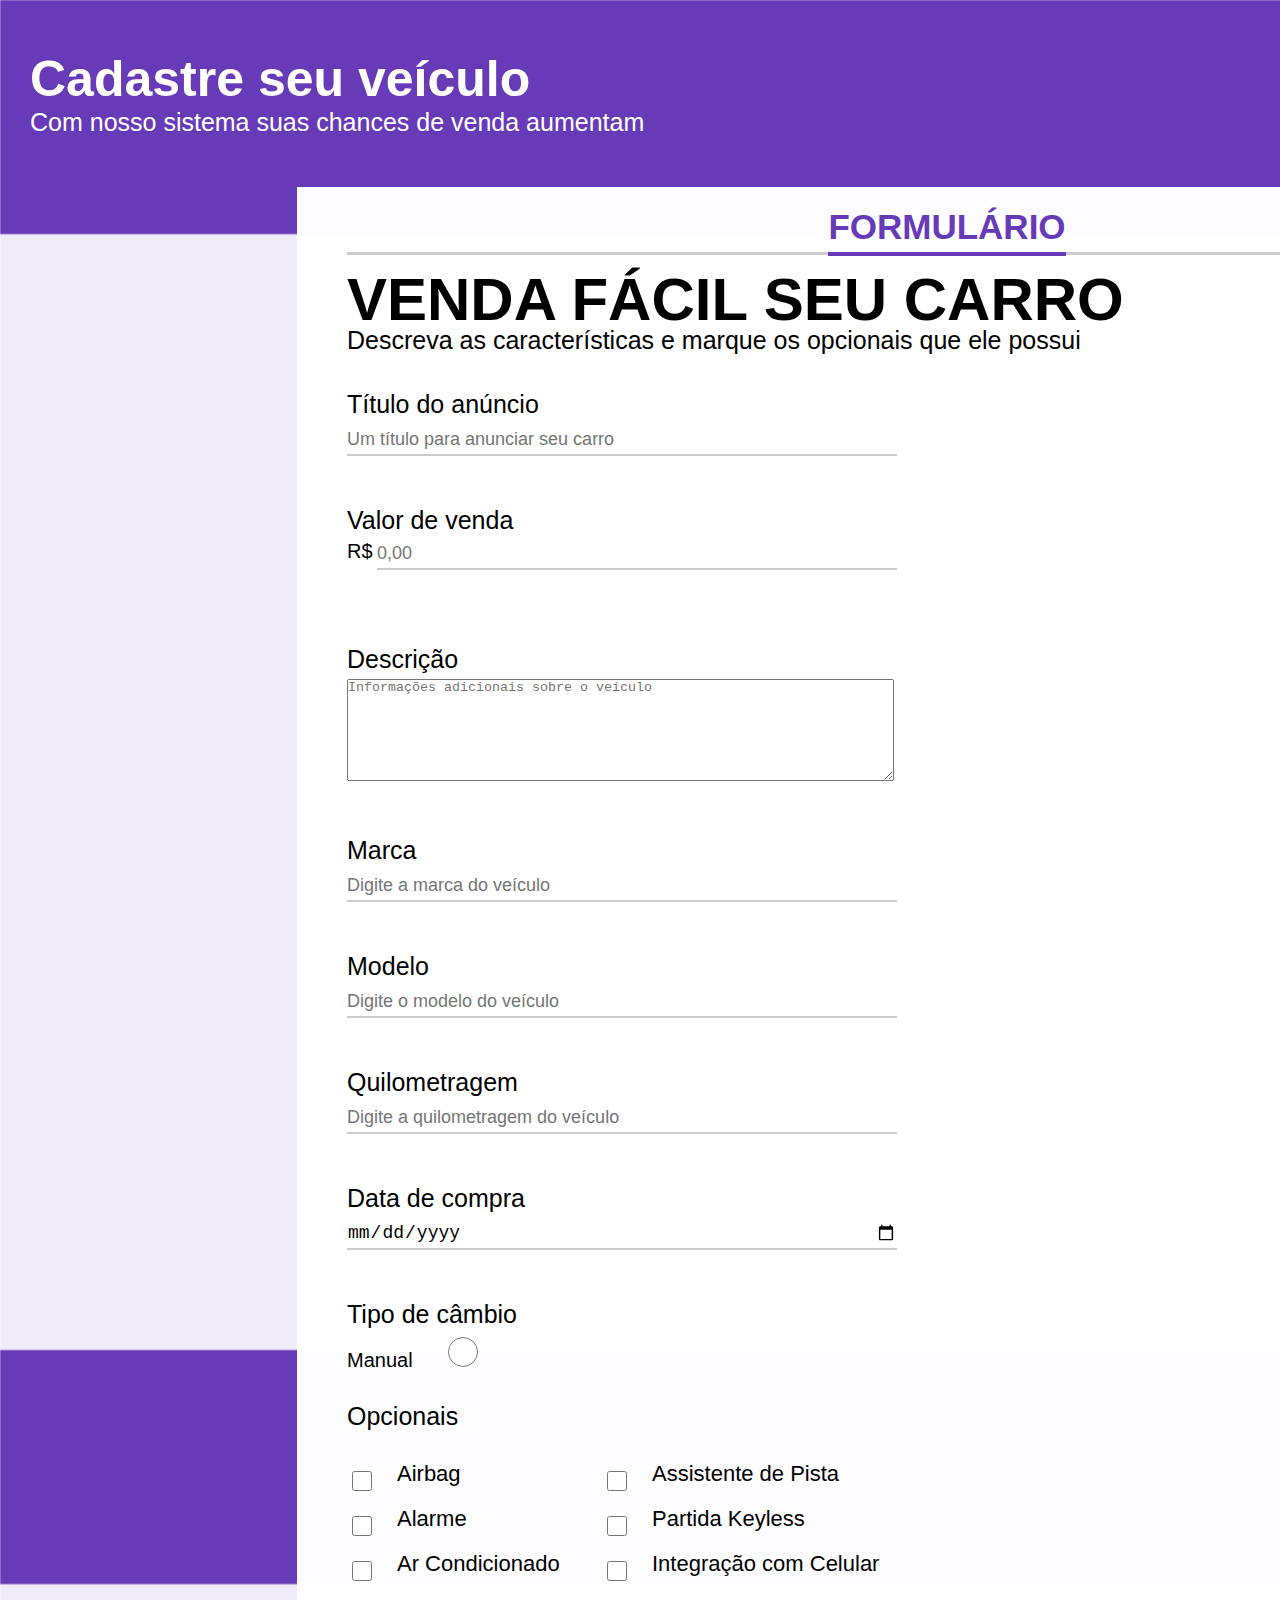
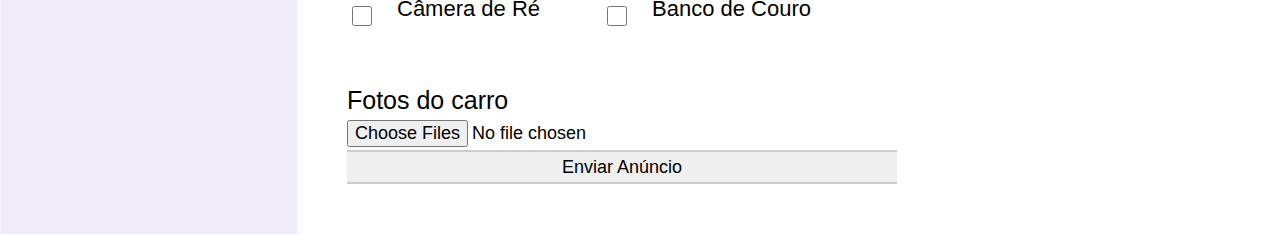
<file: index.html>
<!DOCTYPE html>
<html lang="pt-br">
<head>
    <meta charset="UTF-8">
    <meta name="viewport" content="width=device-width, initial-scale=1.0">
    <title>Vendas</title>

    <link rel="stylesheet" href="src/style.css">
    <link rel="shortcut icon" href="src/img/favicon.png" type="image/x-icon">
    <link rel="stylesheet" href="https://cdnjs.cloudflare.com/ajax/libs/font-awesome/6.2.0/css/all.min.css" integrity="sha512-xh6O/CkQoPOWDdYTDqeRdPCVd1SpvCA9XXcUnZS2FmJNp1coAFzvtCN9BmamE+4aHK8yyUHUSCcJHgXloTyT2A==" crossorigin="anonymous" referrerpolicy="no-referrer"/> 
    <script src="script.js" defer></script>

</head>
<body>
    <div id="cabecalho">
        <h1>Cadastre seu veículo</h1>
        <p>Com nosso sistema suas chances de venda aumentam</p>
    </div>

    <main>
        <header>
            <p class="titulo">FORMULÁRIO</p>
        </header>

        <section>
            <div id="textoSuperior">
                <h1>VENDA FÁCIL SEU CARRO</h1>
                <h3>Descreva as características e marque os opcionais que ele possui</h3>
            </div>

            <form action="formularioVenda.php" method="post">
                <div> <!--TITULO DO ANUNCIO-->
                    <h3 class="subtitulo">Título do anúncio</h3>
                    <input id="titulo" name="titulo" type="text" required placeholder="Um título para anunciar seu carro">
                </div>

                <div> <!--VALOR DE VENDA-->
                    <h3 class="subtitulo">Valor de venda</h3>
                    <span>R$</span>
                    <input id="price" name="price" type="number" required placeholder="0,00">
                </div>

                <div> <!--DESCRIÇÃO-->
                    <h3 class="subtitulo">Descrição</h3>
                    <textarea id="descricao" name="descricao" required placeholder="Informações adicionais sobre o veículo"></textarea>
                </div>

                <div> <!--MARCA-->
                    <h3 class="subtitulo">Marca</h3>
                    <input id="marca" name="marca" type="text" required placeholder="Digite a marca do veículo">
                </div>

                <div> <!--MODELO-->
                    <h3 class="subtitulo">Modelo</h3>
                    <input id="modelo" name="modelo" type="text" required placeholder="Digite o modelo do veículo">
                </div>

                <div> <!--QUILOMETRAGEM-->
                    <h3 class="subtitulo">Quilometragem</h3>
                    <input id="km" name="km" type="number" required placeholder="Digite a quilometragem do veículo">
                </div>

                <div> <!--DATAS DA COMPRA-->
                    <h3 class="subtitulo">Data de compra</h3>
                    <input id="data" name="data" type="date" required>
                </div>
                
                <div> <!--TIPOS DE CAMBIO-->
                    <h3 class="subtitulo">Tipo de câmbio</h3>
                    <div id="cambio"> 
                        <div>
                            <label for="manual">Manual</label>
                            <input type="radio" id="manual" name="cambio" value="Manual" required>
                        </div>
                        <div>
                            <label for="automatico">Automático</label>
                            <input type="radio" id="automatico" name="cambio" value="Automático" required>
                        </div>
                    </div>
                </div>

                <div id="opcionais">

                    <h3 class="subtitulo">Opcionais</h3>

                    <div class="opcoes">

                        <div class="coluna">

                            <div class="linha">
                                <input type="checkbox" id="airbag" name="opcional" value="Airbag"> 
                                <label for="airbag">Airbag</label>
                            </div>

                            <div class="linha">
                                <input type="checkbox" id="alarme" name="opcional" value="Alarme"> 
                                <label for="alarme">Alarme</label>
                            </div>

                            <div class="linha">
                                <input type="checkbox" id="ar_condicionado" name="opcional" value="Ar Condicionado"> 
                                <label for="ar_condicionado">Ar Condicionado</label>
                            </div>

                            <div class="linha">
                                <input type="checkbox" id="camera_re" name="opcional" value="Câmera de Ré"> 
                                <label for="camera_re">Câmera de Ré</label>
                            </div>

                        </div>

                        <div class="coluna">

                            <div class="linha">
                                <input type="checkbox" id="assistente_pista" name="opcional" value="Assistente de Pista"> 
                                <label for="assistente_pista">Assistente de Pista</label>
                            </div>

                            <div class="linha">
                                <input type="checkbox" id="partida_keyless" name="opcional" value="Partida Keyless"> 
                                <label for="partida_keyless">Partida Keyless</label>
                            </div>

                            <div class="linha">
                                <input type="checkbox" id="integracao_celular" name="opcional" value="Integração com Celular"> 
                                <label for="integracao_celular">Integração com Celular</label>
                            </div>

                            <div class="linha">
                                <input type="checkbox" id="banco_couro" name="opcional" value="Banco de Couro"> 
                                <label for="banco_couro">Banco de Couro</label>
                            </div>

                        </div>

                    </div>
                </div>
                

                <div id="fotos">
                    <h3 class="subtitulo">Fotos do carro</h3>

                    <input type="file" name="fotos" multiple accept="image/*">
                </div>

                <input type="submit" id="enviar" value="Enviar Anúncio">

            </form>
        </section>
    </main>
</body>
</html>
</file>
<file: src/style.css>
*{
    margin: 0;
    padding: 0;
    box-sizing: content-box;
}

body{
    background: url(img/background.png);
    background-size: cover;
    font-family: Arial, Helvetica, sans-serif;
    height: 150vh;
}

/*Cabeçalho*/

#cabecalho{
    position: relative;
    top: 50px;
    padding-left: 30px;
    color: #fff;
    font-size: 25px;
}

main{
    position: relative;
    top: 100px;
    left: 297px;
    width: 1200px;
    background-color: rgba(255, 255, 255, 0.99);
    padding: 50px;
    padding-top: 15px;
    font-size: 20px;
}

main>header{
    display: flex;
    justify-content: center;
    margin-bottom: 25px;
    font-size: 35px;
    font-weight: bolder;
    text-align: center;
    line-height: 50px;
    color: #673bb7;         
    border-bottom: 3px solid #ccc;
}

.titulo{
    position: relative;
}

.titulo::before {
    content: '';
    position: absolute;
    top: 50px;
    left: 0;
    width: 100%;
    height: 4px;
    background-color: #673bb7;
  }

/*Formulário*/

#textoSuperior{
    font-size: 30px;
    line-height: 40px;

    &#textoSuperior>h3{
        font-weight: lighter;
        margin-bottom: -20px;
        font-size: 25px;
    }
}

.subtitulo{
    font-size: 25px;
    font-weight: normal;
    margin-top: 50px;
    margin-bottom: 5px;
}

input{
    border: none;
    border-bottom: 2px solid #ccc;
    font-size: 18px;
    width: 550px;
    height: 30px;
}

input:hover{
    border-bottom: 2px solid;
}

section>form{
    width: 550px;
    overflow: hidden;
}

/*Valor do veículo*/

#price {
    display: inline;
    position: relative;
    left: 30px;
    bottom: 25px;
}


/*Descrição do veículo*/

#description{
    margin-top: 10px;
}

textarea{
    width: 545px;
    height: 100px;
    
}

/*Tipo de cambio*/

#cambio{
    display: flex;
    margin-top: 20px;
    margin-bottom: -20px;
    padding-left: 180px;
}

#cambio>div>label{
    margin-right: -280px;
    margin-left: -180px;
    width: 30px;
    
}

#cambio>div>input{
    margin: -20px;
    margin-left: 50px;
}

#automatico{
    position: relative;
    right: 10px;

}


/*Opcionais*/

#opcionais {
    width: 100%;
    margin: 0 auto;
}

.opcoes {
    display: flex;
    justify-content: space-between;
    gap: 20px;
    font-size: 22px;
}

.coluna {
    width: 50%;
    margin-left: -60px;
    margin-top: 20px;
}

label{
    margin-left: -60px;
}

div>.coluna>.linha>label{
    margin-left: -40px;
}

#assistente_pista{
    margin-left: -280px;
}

#partida_keyless{
    margin-left: -280px;
}

#banco_couro{
    margin-left: -280px;
}

#integracao_celular{
    margin-left: -280px;
    text-wrap: nowrap;
}

.linha {
    display: flex;
    align-items: center;
    margin-bottom: 10px;
}

.linha>input[type="checkbox"] {
    margin-right: -200px;
    margin-left: -200px;
    margin-top: 15px;
    height: 20px;
}

#airbag, #alarme, #ar_condicionado, #camera_re, #assistente_pista, #partida_keyless, #integracao_celular, #banco_couro {
    vertical-align: middle;
    text-wrap: nowrap;
}


/*Enviar fotos do carro*/

#fotos{
    margin-bottom: 0;
}
</file>
